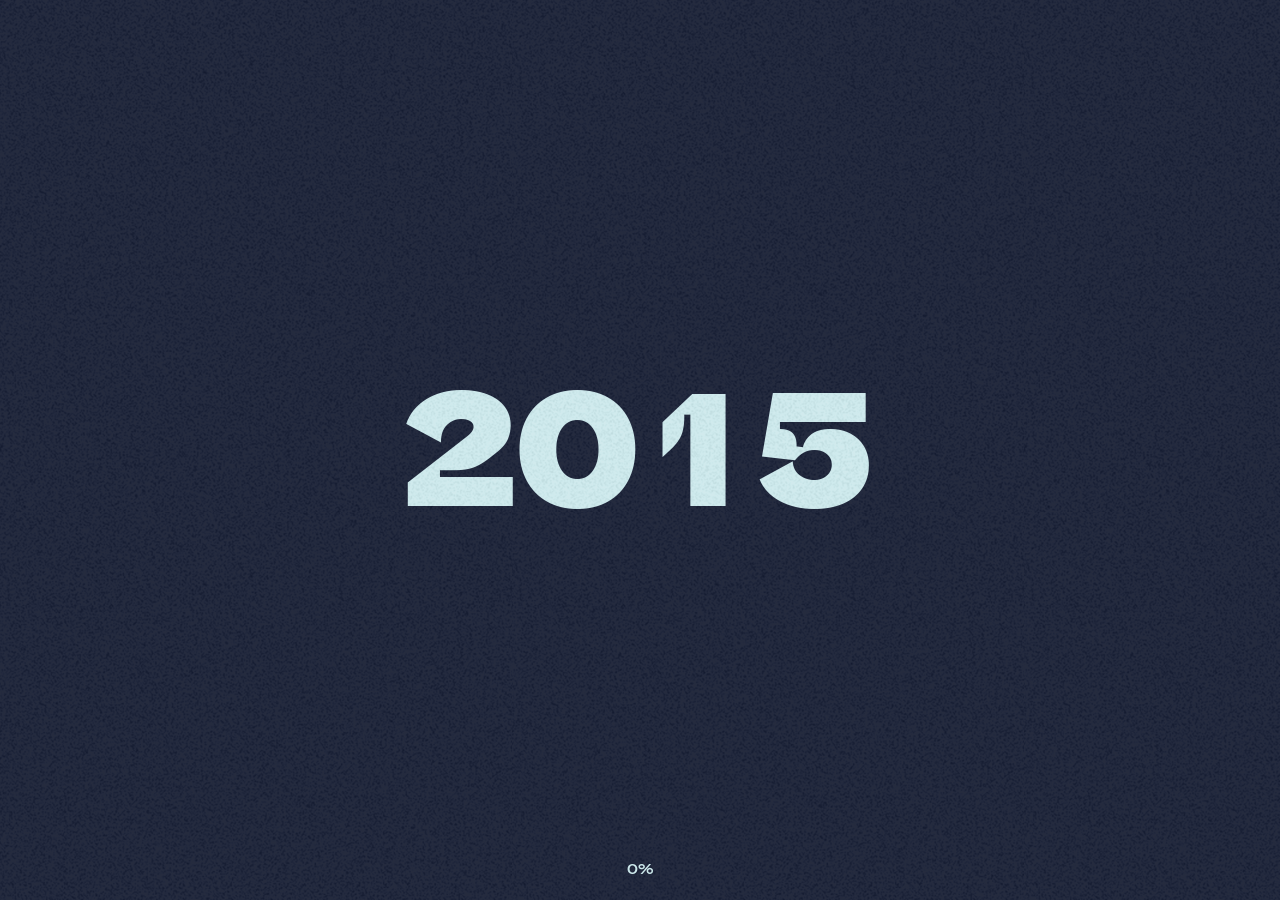
<file: index.html>
<!DOCTYPE html>
<html lang="en"><head><meta charset="utf-8">
<meta http-equiv="refresh" content="0; url=en/">
<title>Ten Years Away</title>
<script>location.replace("en/");</script>
</head><body><a href="en/">Continue</a></body></html>
</file>
